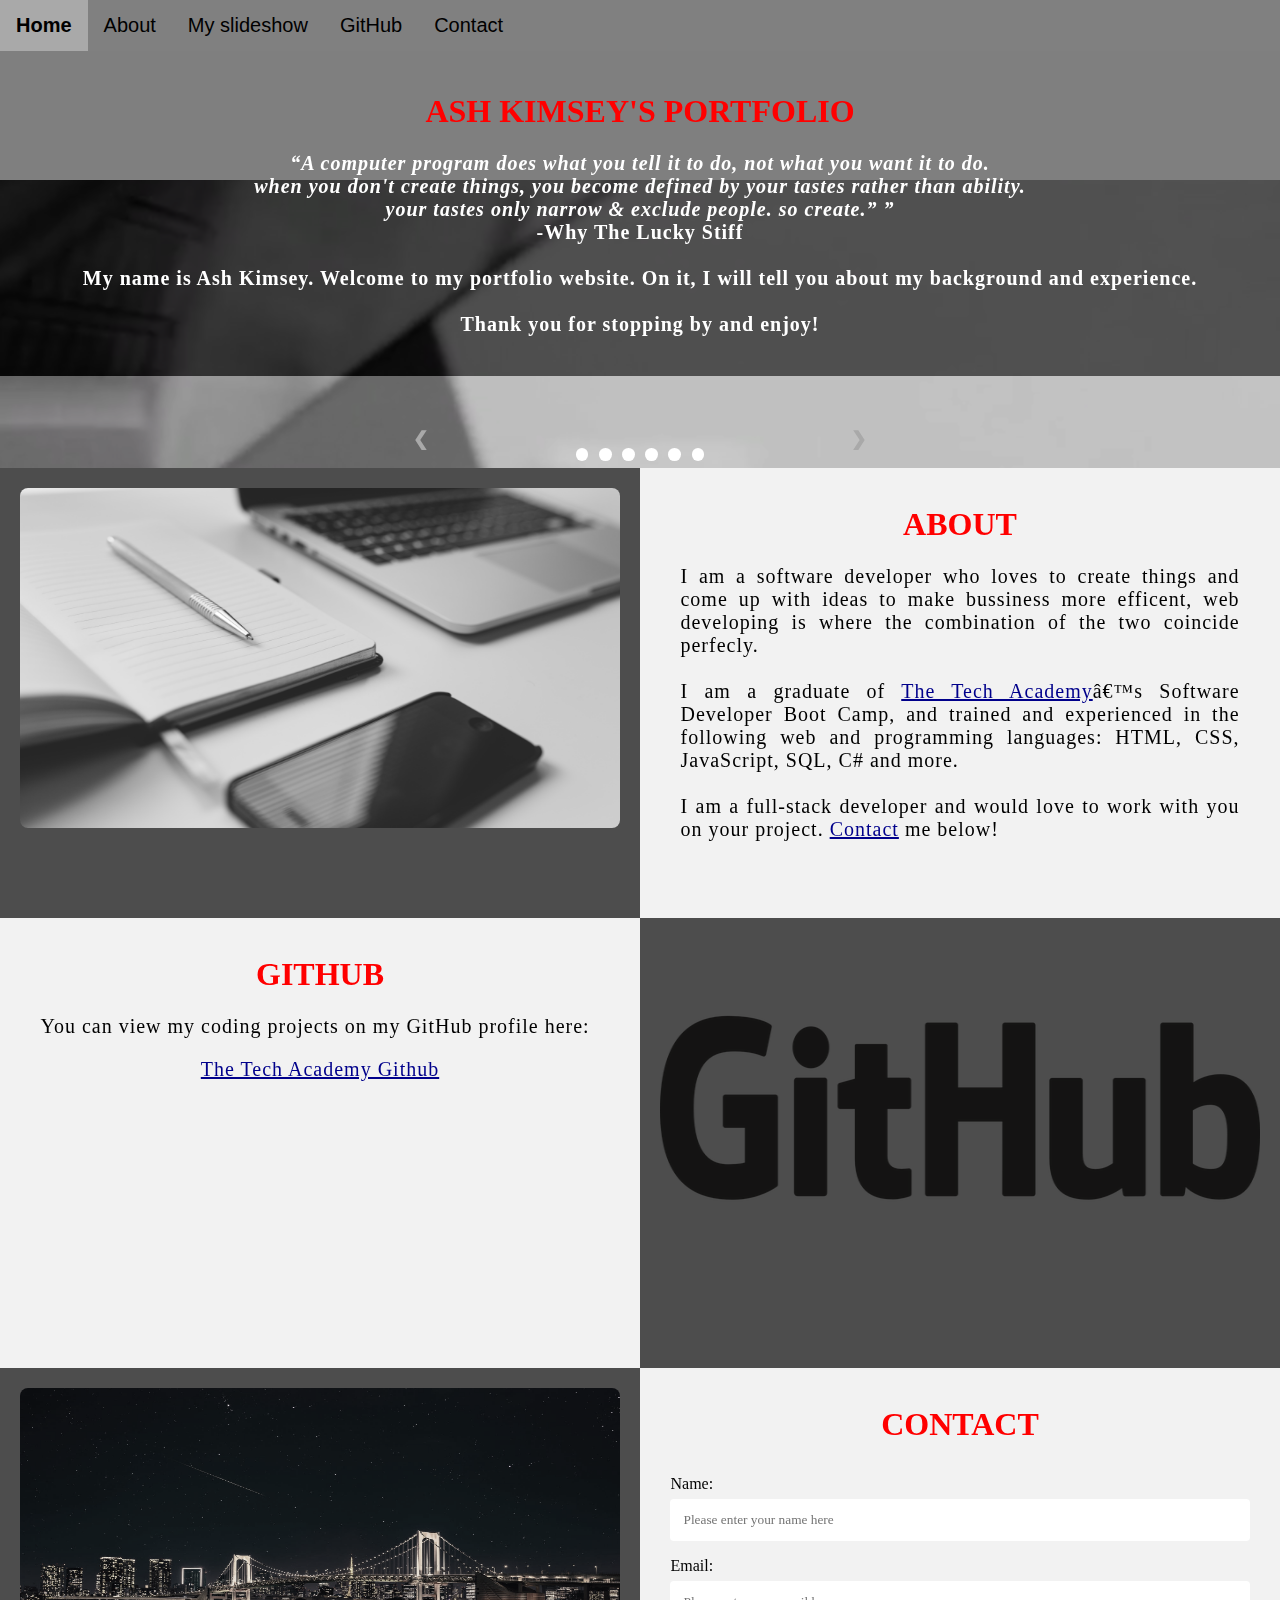
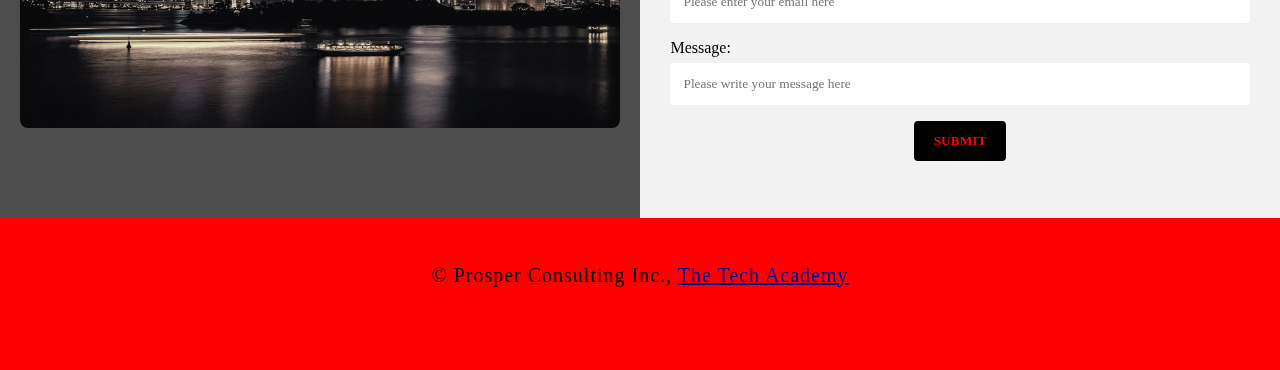
<file: Ash's portfolio/ashs's portfolio.html>
<!DOCTYPE html>
<html>
    <!--Head-->
    <head>
        <meta charset="UTF-8">
        <meta name="viewport" content="width=device-width initial-scale=1.0">
        <title>Ash Kimsey</title>
        <link rel="stylesheet" type="text/css" href="portfolio.css">
        <script src="portfolio.js"></script>
    </head>

    <!--Body-->
    <body class="Background">
        
        <!--Navbar-->
        <div class="Navbar">
            <a class="active" href="#Home">Home</a>
            <a href="#About">About</a>

            <a href="mySlide">My slideshow</a>

            <a href="#GitHub">GitHub</a>

            <a href="#Contact">Contact</a>

        </div>

        <!--Breaks inserted to add space between navbar and the first heading-->
        <br>
        <br>

        <!--Background video-->
        <div id="Home">
            <video autoplay muted loop id="Typing_Video">
                <source src="images/laptop.mp4" type="video/mp4">
                <!--Display message if video fails to run-->
                Your browser does not support HTML5 video.
            </video>
        </div>

        <!--Video text-->
        <div class="Video_Text">
            <h1 class="white-text">Ash Kimsey's Portfolio</h1>
            <strong>
                <p class="center">
                    <q>A computer program does what you tell it to do, not what you want it to do.
                        <br>when you don't create things, you become defined by your tastes rather than ability.
                        <br> your tastes only narrow & exclude people. so create.”
                    </q>
                    <br> -Why The Lucky Stiff
                    <br>
                    <br> My name is Ash Kimsey. Welcome to my portfolio website. On it, I will tell you about my background and experience.
                    <br>
                    <br> Thank you for stopping by and enjoy! 
                </p>
            </strong>
        </div>
         <!-- Slideshow section added -->
         <div id="Slideshow">
            <div id="Slideshow_Background"> 
                <div id="Slideshow_Container">
                    <!-- Slide 1 of 6 -->
                    <div class="mySlides fade">
                        <img class="Slideshow_Images" src="images/ashpic.jpeg" alt="Picture of yourself">
                        <div class="text">I'm available to assist you on your project in any way I can!</div>
                    </div>
                    <!-- Slide 2 of 6 -->
                    <div class="mySlides fade">
                        <img class="Slideshow_Images" src="images/html5_css_javascript.png" alt="HTML, CSS, and JS logos"> 
                        <div class="text">I am a full-stack software developer,<br> trained in:<br>HTML, CSS, JavaScript,</div>
                    </div>
                    <!-- Slide 3 of 6 -->
                    <div class="mySlides fade">
                        <img class="Slideshow_Images" src="images/maxresdefault.jpg" alt="Python logo">
                        <div class="text">the popular programming language Python,</div>
                    </div>
                    <!-- Slide 4 of 6 -->
                    <div class="mySlides fade">
                        <img class="Slideshow_Images" src="images/th.jpg" alt="C# logo">
                        <div class="text">C#, .NET Framework, ASP.NET, MVC, </div>
                    </div>
                    <!-- Slide 5 of 6 -->
                    <div class="mySlides fade">
                        <img class="Slideshow_Images" src="images/Sql.png.crdownload" alt="SQL logo"> 
                        <div class="text">back end development, databases and SQL.</div>
                    </div>
                    <!-- Slide 6 of 6 -->
                    <div class="mySlides fade">
                        <img class="Slideshow_Images" src="images/algorithm.jpg" alt="Replace with a picture of your choosing"> 
                        <div class="text"><a class="white-text" onclick="openForm()" href="#Contact">Contact me now!</a></div> 
                    </div>
                    <!-- Previous and next buttons -->
                    <a class="Previous" onclick="plusSlides(-1)">&#10094;</a>
                    <a class="Next" onclick="plusSlides(1)">&#10095;</a>
                </div>
                <br> <!-- Adds a space between the slideshow images and the dots -->

                <!-- Slideshow dots (these are another way for users to navigate through the slideshow) -->
                <div style="text-align: center">
                    <span class="dot" onclick="currentSlide(1)"></span>
                    <span class="dot" onclick="currentSlide(2)"></span>
                    <span class="dot" onclick="currentSlide(3)"></span> 
                    <span class="dot" onclick="currentSlide(4)"></span> 
                    <span class="dot" onclick="currentSlide(5)"></span> 
                    <span class="dot" onclick="currentSlide(6)"></span> 
                </div>
            </div>
        </div>


        <!--About section-->
        <div class="Row" id="About">
            <!--Left column-->
            <div class="Column_2">
                <img src="images/phone.jpg" width="600" height="300" alt="">
            </div>
            <!--Right column-->
            <div class="Column_1">
                <h1>About</h1>
                <p>
                    I am a software developer who loves to create things and come up with ideas to make bussiness
                    more efficent, web developing is where the combination of the two coincide perfecly. 
                    <br>
                    <br>I am a graduate of <a href="https://www.learncodinganywhere.com" target="_blank">The Tech Academy</a>â€™s Software Developer Boot Camp, and trained and experienced in the following web and programming languages: HTML, CSS, JavaScript, SQL, C# and more. 
                    <br>
                    <br>I am a full-stack developer and would love to work with you on your project. <a href="#Contact">Contact</a> me below!
                </p>
            </div>
        </div>

        <!--GitHub section-->
        <div class="Row" id="GitHub">
            <!--Left column-->
            <div class="Column_1">
                <h1>GitHub</h1>
                <p>
                    You can view my coding projects on my GitHub profile here:
                    <br>
                    <p class="center"><a href="https://github.com/Ashtn15kimsey" target="_blank">The Tech Academy Github</a></p>
                </p>
            </div>
            <!--Right column-->
            <div class="Column_2">
                <a href="https://github.com/the-tech-academy" target="_blank"><img src="images/github.png" alt="GitHub Logo"></a>
            </div>
        </div>

        <!--Contact section-->
        <div class="Row" id="Contact">
            <!--Contact image, left column-->
            <div class="Column_2 Column_tall">
                <img src="images/view.jpeg" width="700" height="500"alt="Contact_Image">
            </div>
            <!--Contact form, right column-->
            <div class="Column_1 Column_tall">
                <h1>Contact</h1>
                <!--This specifies where and how to send the form data; we are leaving it blank-->
                <form action="" method="POST"> <!-- Here we are utilizing a 3rd party service to submit the contact form data, insert your formspree endpoint in the action attribute -->
                    <label>Name:</label>
                        <input type="text" placeholder="Please enter your name here">
                    <label>Email:</label>
                        <input type="text" id="Email" name="Email" placeholder="Please enter your email here">
                    <label>Message:</label>
                        <input type="text" id="Message" name="Message" placeholder="Please write your message here">
                        <input type="submit" value="SUBMIT">
                </form>
            </div>
        </div>

        <!--Footer section-->
        <footer>
            <p>
                <p class="center">&copy Prosper Consulting Inc., <a href="https://www.learncodinganywhere.com/" target="_blank">The Tech Academy</a></p>
                <br>
            </p>
        </footer>
    </body>
</html>
</file>
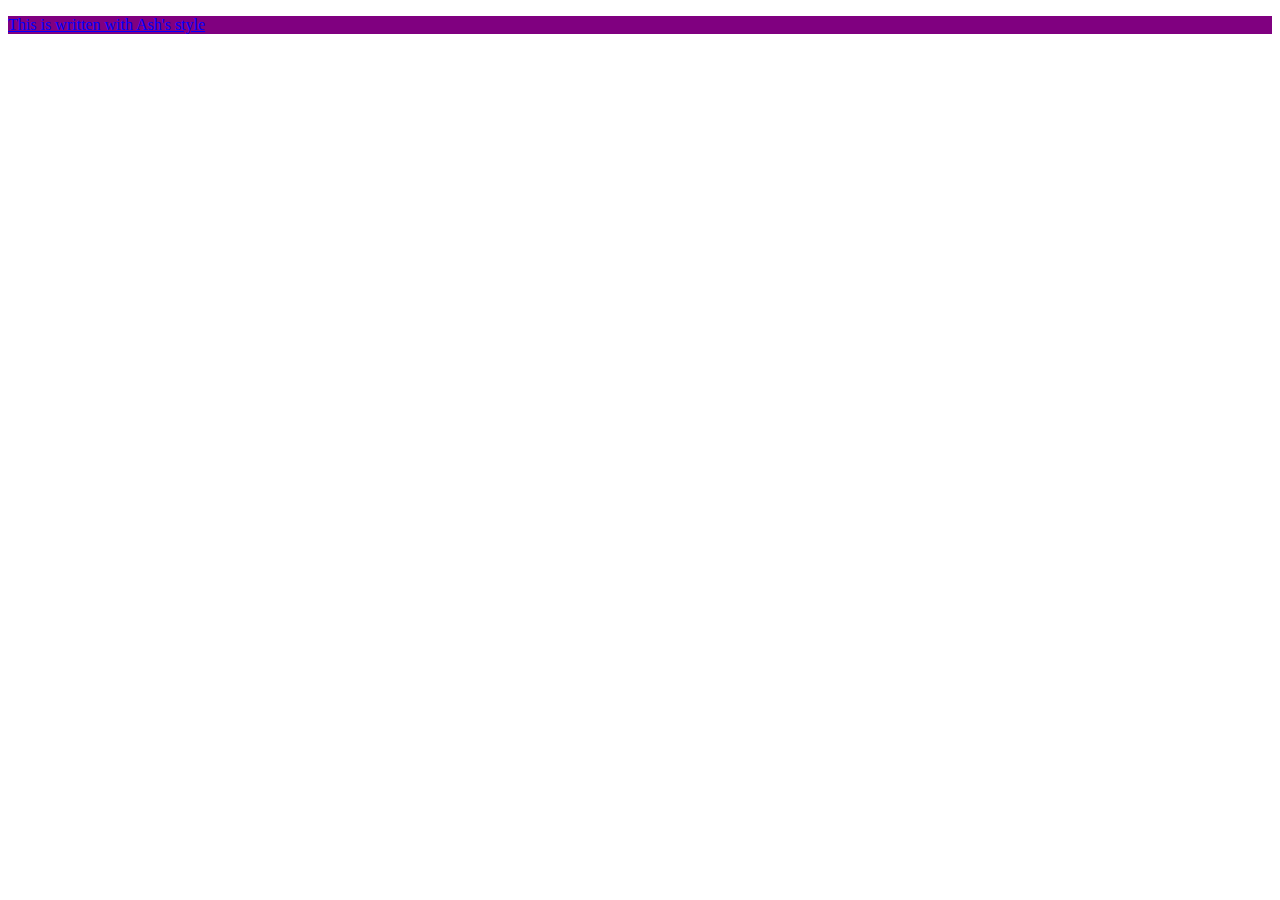
<file: Basic_HTML_and_CSS/Basic_CSS_2.html>
<!DOCTYPE html>
<html>
<body>
<link rel="Stylesheet" type="text/css" href="Basic_HTML_5.html">

  <style>
  h1 {
  text-shadow: 2px 2px #ff0000;
}
  .My_style
  {background-color: purple; color: Blue;
  font-size:midum;
  text-decoration:underline;}</style>
  <p class="My_style"> This is written with Ash's style</p>
  </body>
  </html>
</file>
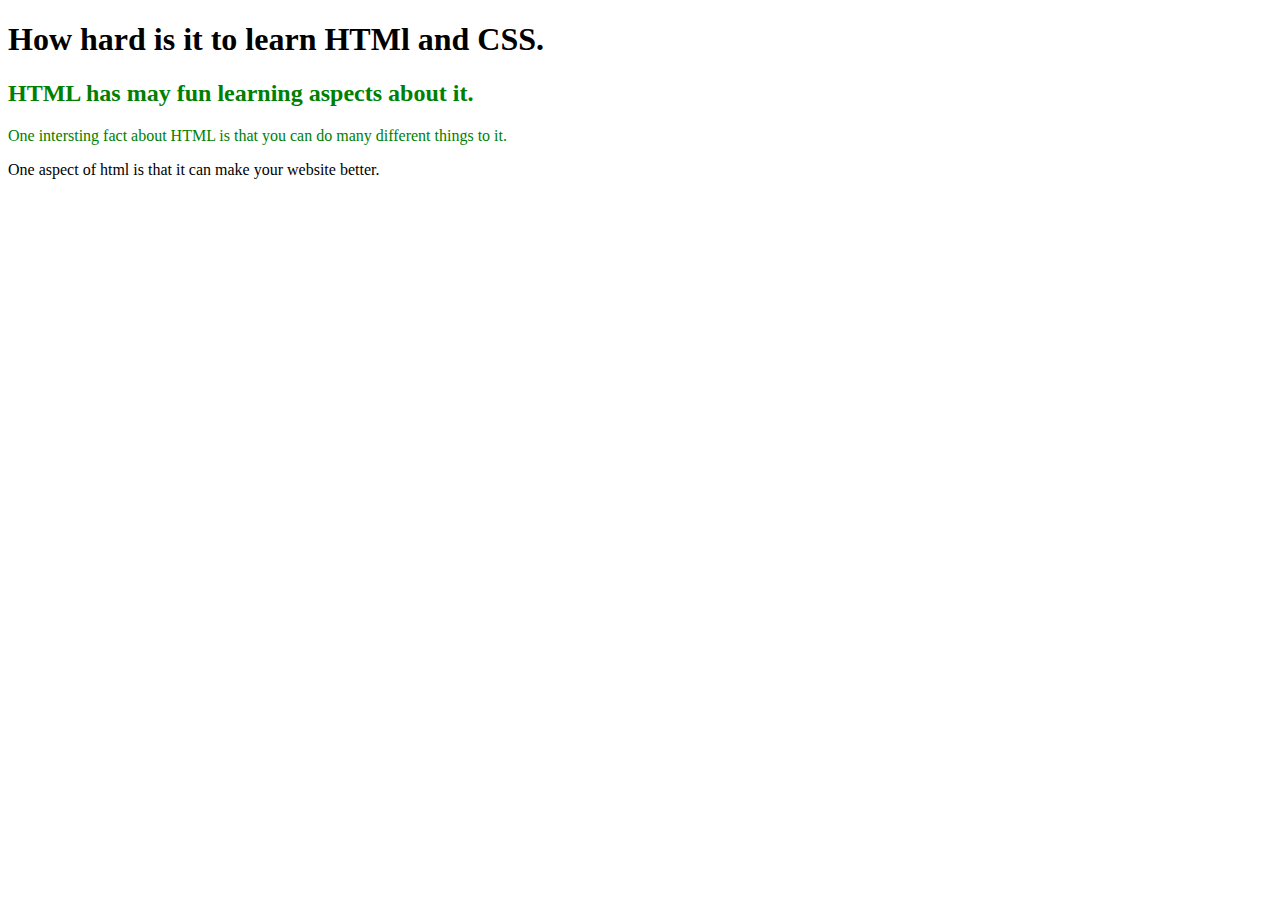
<file: Basic_HTML_and_CSS/Basic_HTML_3.html>
<!DOCTYPE html>
<html lang="en=">
    <head>
	   <title>Basic HTML and CSS?</title>
	  
</head>
<body>
 
      <h1>How hard is it to learn HTMl and CSS.</h1>
      <div style="color:green">
	  <h2> HTML has may fun learning aspects about it.</h1>
      <p>One intersting fact about HTML is that you can do many different things to it.</p>
	  </div>

<p> One aspect of html is that it can make your website better.</p>

</body>
</html>
</file>
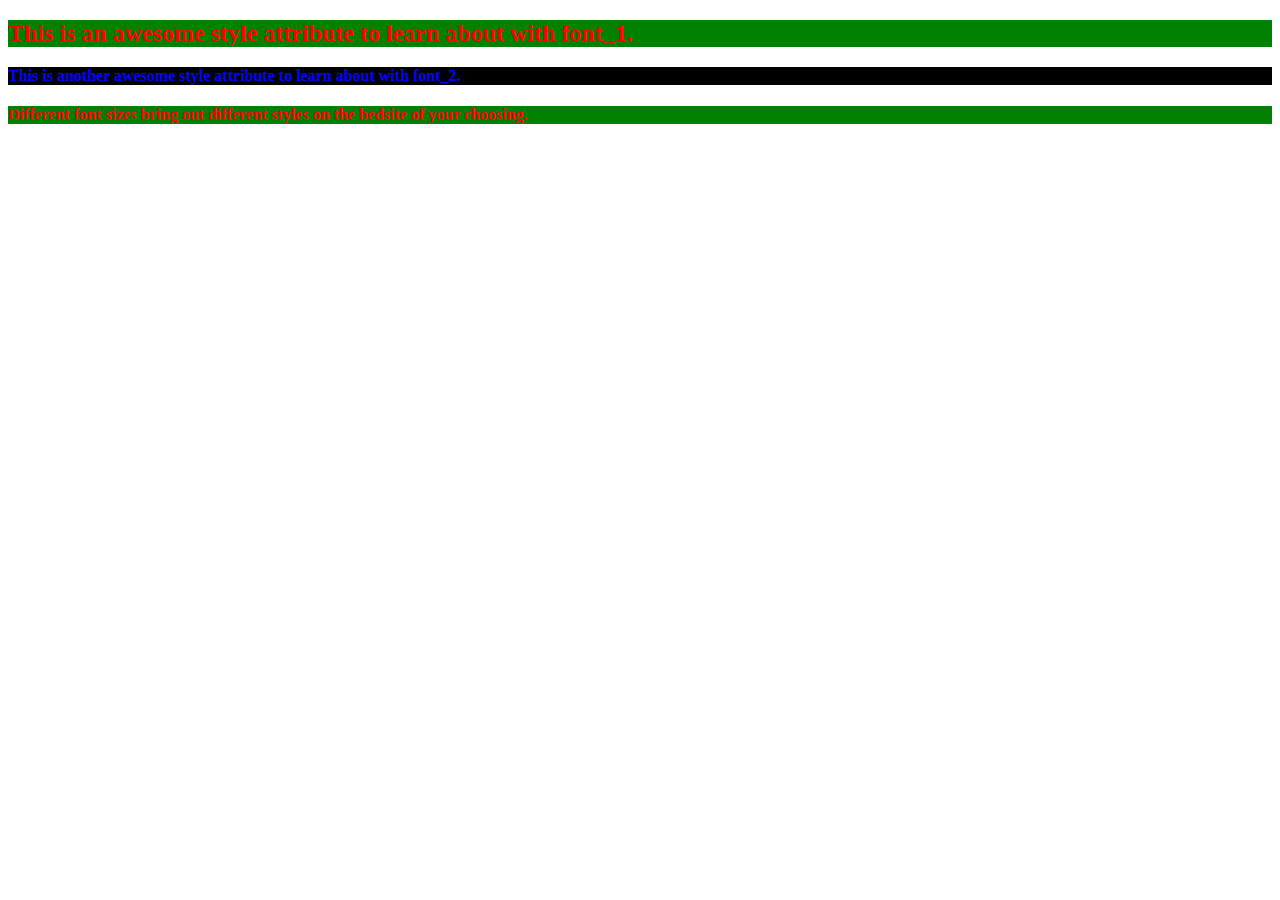
<file: Basic_HTML_and_CSS/Basic_HTML_4.html>
<!DOCTYPE html>
<html>
<body>
   <style>
.font_1
   {background-color:green;color:red;
   font-aize:large;}
 .font_2
 {background-color:black; color:blue; font-size:medium;}</style>
 <h2 class="font_1"> This is an awesome style attribute to learn about with font_1.</h2>
 <h3 class="font_2"> This is another awesome style attribute to learn about with font_2.</h3>
 <h4 class="font_1"> Different font sizes bring out different styles on the bedsite of your choosing.</h4>
 </style>
 </html>
</file>
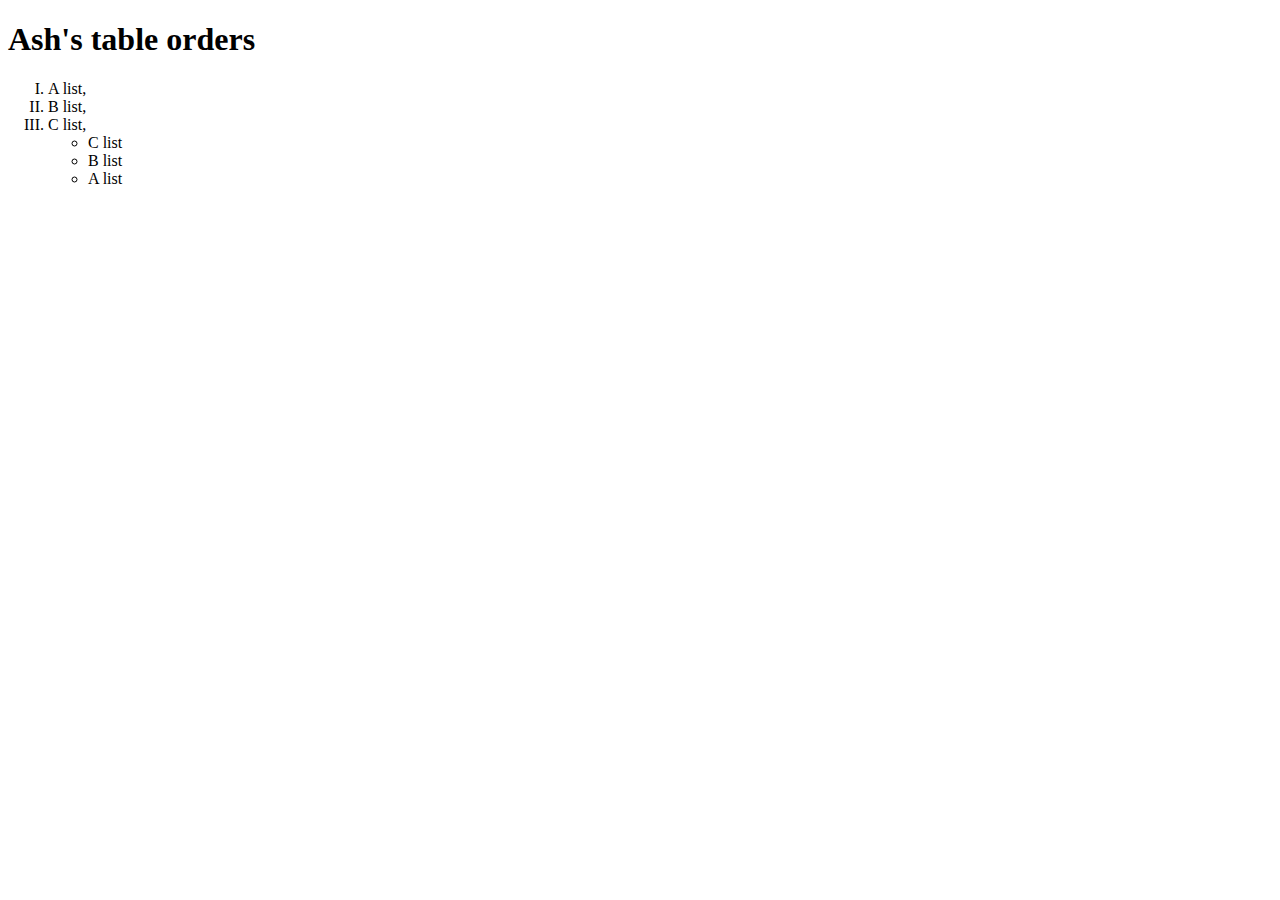
<file: Basic_HTML_and_CSS/HTML_Lists.html>
<!DOCTYPE html>
<html>
  <head>
  
  
    <title> Ash's lists</title>
	
	<table "Width:100%">
	<link rel="stylesheet" type="text/css" href="CSS_Lists.css">
	
     
	<body>
	<h1> Ash's table orders</h1>
	  <ol>
		<li>A list,</li>
		<li>B list,</li>
		<li>C list,</li>
	<ul>
        <li>C list</li>
        <li>B list</li>
		<li>A list</li>
		
	
		
	</table>
	</body>
</html>
</file>
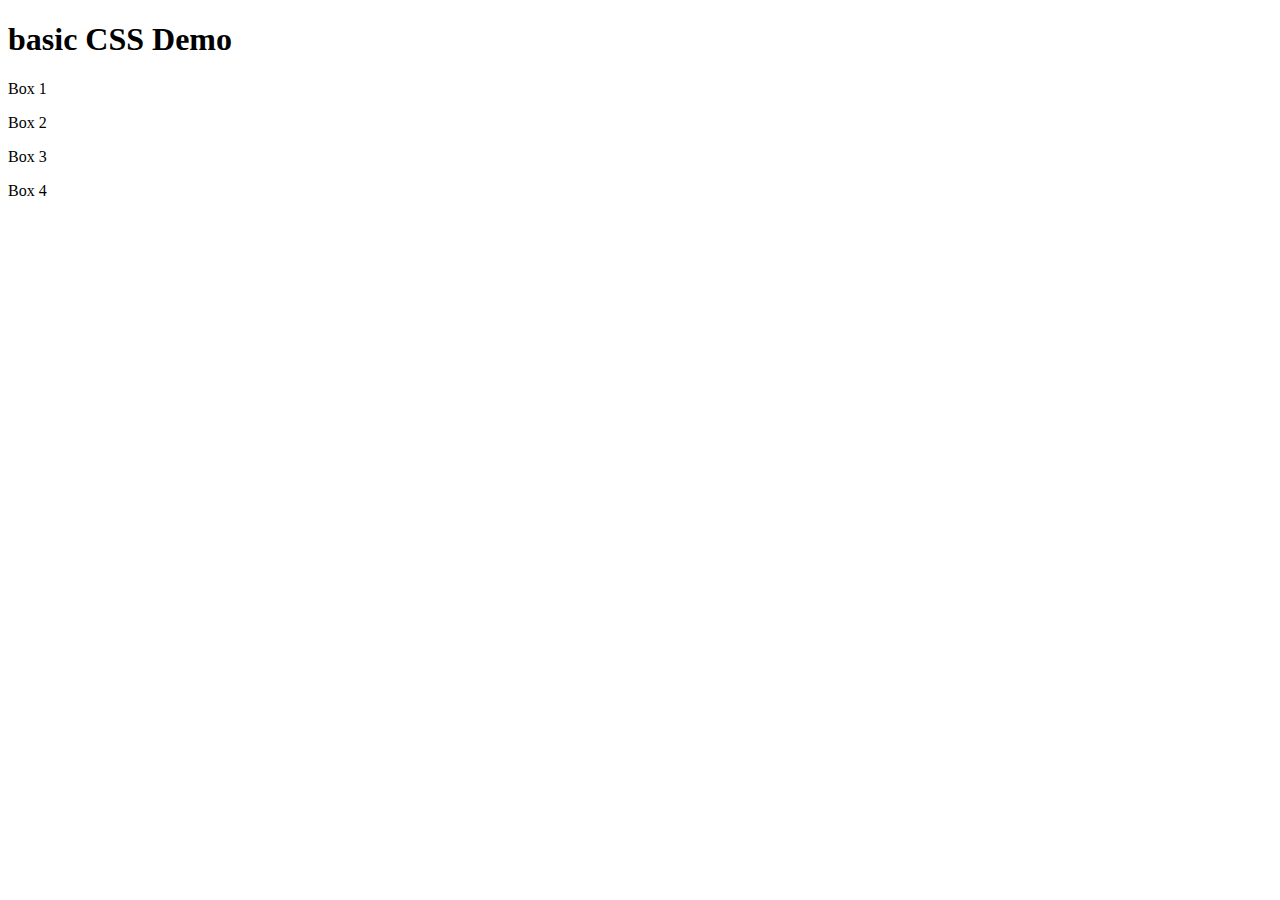
<file: PROJECT/basic_HTML_template.html>
<!DOCTYPE html>
<html lang="en=">
    <head>
        <title>Basic HTML template</title>
        <meta charset="UTF-8">
        </head>
    <body>
        <div>
            <h1>basic CSS Demo</h1>
        </div>

         <div class="container">
             <div class="square">
                 <p>Box 1</p>
             </div> 
             
             <div class="square">
                 <p>Box 2</p>
              </div>
              
             <div class="square">
                  <p>Box 3</p>
                </div>

             <div class="square">
                 <p>Box 4</p>
                 </div>
               </div> 
                
             </body>
            </html>
</file>
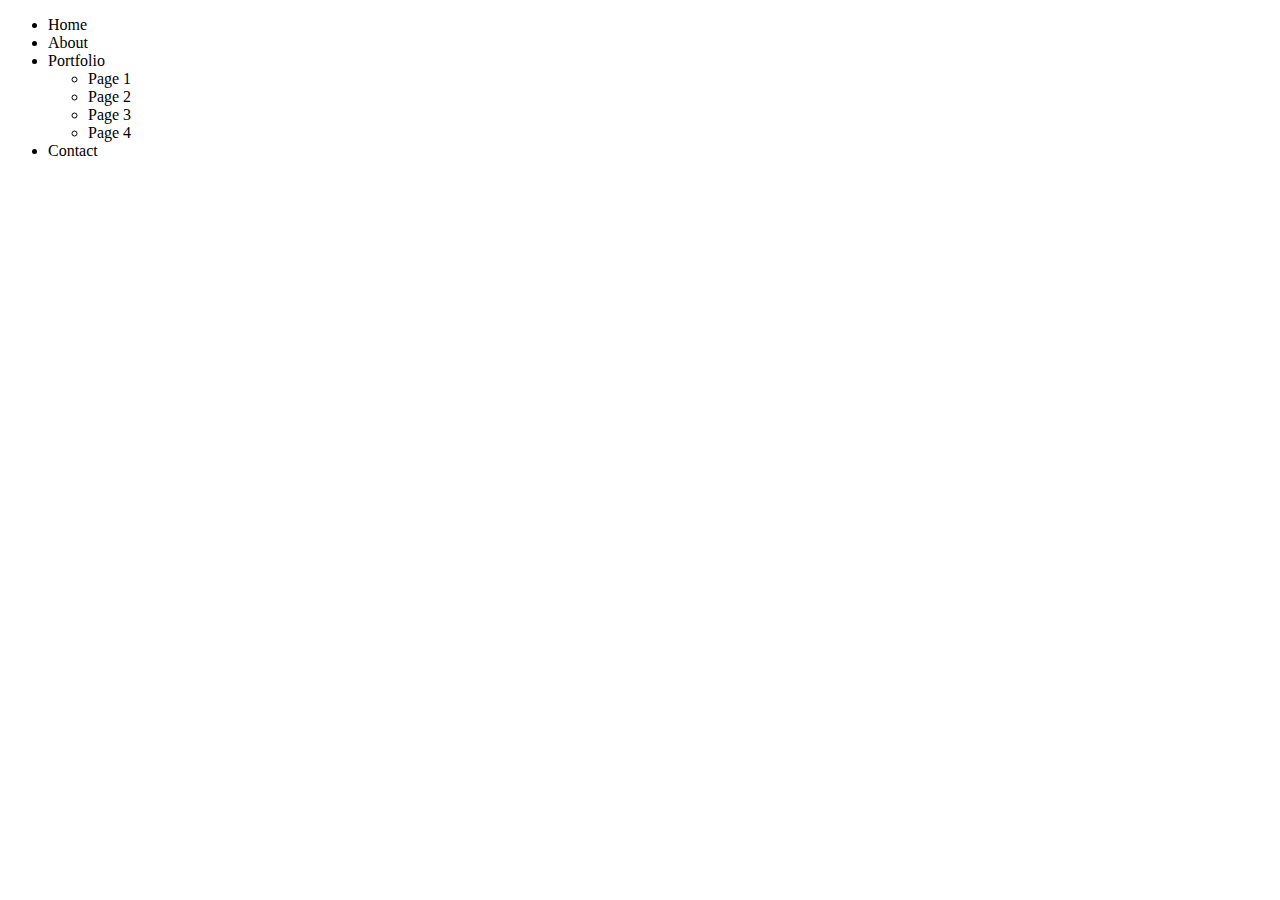
<file: PROJECT/css_menu_rollover.html>
<!DOCTYPE html>
<html lang="en=">
    <head>
        <title>Drop-down menue Demo</title>
        <link rel="Stylesheet" type="text/class" href="menu_rollover.css">

    </head>
    <body>
        <div class="wrap">
            <div class="menu-container">
             <ul class="menu">
                 <li>Home</li>
                 <li>About</li>
                 <li>Portfolio</li>
                 <ul class="submenu">
                     <li>Page 1</li>
                     <li>Page 2</li>
                     <li>Page 3</li>
                     <li>Page 4</li>
                </ul>
            </li>
            <li>Contact</li>
        </li>
    </div>
   </div>
</body>
</html> 
                 </li>
             </ul>   
            </div>
        </div>
    </body>
</html>
</file>
<file: Ash's portfolio/portfolio.css>
/***** GENERAL STYLING *****/
/* Body */
body {
    margin: 0%  /* This ensures our site displays all the way to the edge of the browser screen */
}

/* Heading 1 elements */
h1 {
    text-transform: uppercase; /* Capitalizing all h1 headings */
    font-family: "Trebuchet MS", Optima; /* Sets the font family of all h1 headings */
    text-align: center; /* Centering all h1 elements */
    margin-top: 3%; /* Adds a small margin above h1 elements */
    color: red; 
}

/* Heading 1 element hover effect */
h1:hover {
    filter: grayscale(5%); /* Adds a slightly gray filter to the h1 headings when hovered over */
    transform: scale(1.1); /* When the h1 elements are hovered over they increase in size by 1.1 */
    transition: transform 1s; /* This causes the transformation to last 1 second */
}

/* Styling for portfolio title text */
.white-text {
    color: red; /* This is used to change the color of the portfolio title text */
}

/* Paragraph elements */
p {
    font-family: Perpetua, Rockwell Extra Bold;
    text-align: justify; /* Justify text within paragraph elements */
    letter-spacing: 1px; /* This expands the text slightly */
    font-size: 20px;
    padding-left: 20px; /* Adds padding to the left of the paragraph element */
    padding-right: 20px; /* Adds padding to the right of the paragraph element */
}

/* Paragraph element hover effect */
p:hover {
    transition: transform 1s; /* This makes the transform effect last 1 second */
	transform: scale(1.01); /* This makes the paragraphs increase slightly in size when hovered over */
}

/* Center class - this applies to all elements with the class "center" */
.center {
    text-align: center; /* This center aligns the text */
}

/* Center class hover effect - This only affects the quote, github link, and footer */
.center:hover {
    transition: transform 2s; /* This makes the transform effect last 2 seconds */
    transform: scale(1.1); /* This makes the elements with class "center" increase in size by 1.1 when hovered over */
}

/* Anchor elements */
a {
    color: darkblue; /* This ensures all links are blue */
}

/* Quotation elements */
q {
    font-style: italic; /* This makes the quote italicized */
}

/* Image elements */
img {
    filter: grayscale(75%); /* This rids our pictures of 75% of their color */
    border-radius: 8px; /* Gives all images slightly rounded corners */
    max-width: 100%; /* Ensures all images stay within the width of their container */
    height: 340px; /* Sets the height of all images */
    display: block; /* By specifying block display we can ensure our images are able to be centered */
    margin-left: auto; /* In combination with "margin-right: auto" this centers all images */
    margin-right: auto;
}

/* Image element hover effects */
img:hover {
	filter: grayscale(5%);  /* Brings back most of the image's color when hovered over */
    transition: transform 1s; /* Transition lasts 1 second */
	transform: scale(1.1); /* Image is increased slightly when hovered over */
}

/* The @media rule is used in media queries to apply different styles for different media/types of devices */
/* On screens 576px and smaller the images will be 100px tall and centered vertically in the column */
@media screen and (max-width: 576px) {
    img {
        height: 100px;
        margin-top: 150px;
    }
}

/* Styling for footer element */
footer {
    padding: 2%; /* This gives the footer padding that is equal to 2% of the width of the element's area */
    background-color: red;
}
/***** END OF GENERAL STYLING *****/

/***** NAVBAR STYLING *****/
.Navbar {
    overflow: hidden; /* This ensures that any content that overflows beyond the boundary of our nav bar is not displayed */
    background-color: grey; /* This colors the navbar black */
    position: fixed; /* This keeps the navbar at the top of the screen as we scroll */
    top: 0; /* This ensures no space is displayed above the navbar */
    width: 100%; /* This makes the navbar span the entire width of the page */
    z-index: 1; /* This ensures other elements don't display over the navbar */
    -webkit-animation: moveNav 5s; /* This applies the moveNav animation below for Safari 4.0 - 8.0 */
    animation: moveNav 5s; /* This applies the moveNav animation for all other browsers */
}

/* moveNav animation effect for moving the nav bar in from the left of the screen */
@keyframes moveNav {
    from {left: -100vw;} /* The navbar is starting off screen to the left */
    to {left: 0vw;} /* This moves the navbar into place on the screen */
}

/* Navbar links */
.Navbar a {
    float: left; /* This specifies that the text floats on the left on the navbar */
    display: block; /* This ensures that other text will be displayed on the same line or row, instead of a new line */
    color: black; /* This is the font color for text on our navbar */
    padding: 14px 16px; /* This adds padding around our text */
    text-decoration: none; /* This gets rid of the underlines under the text on our navbar */
    font-family: Avant Garde, Helvetica; /* This specifies the font family for text on our navbar */
    font-size: 20px; /* This specifies the font size for text on our navbar */
    text-align: center; /* This centers the text within its container */
    position: relative; /* This sets the text relative to its normal positioning, allowing us to use the animation below */
    -webkit-animation: moveNavText 5.75s; /* Animation for Safari 4.0 - 8.0 */
    animation: moveNavText 5.75s; /* Applies the moveNavText animation for 5.75s */ 
}

/* moveNavText animation effect for moving the navbar text from above the view to the navbar */
@keyframes moveNavText {
    from {top: -100vw;} /* This sets the navbar text 100% above the viewport */
    to {top: 0vw;} /* This lowers the navbar text onto the navbar */
}

/* Screens 576px and smaller will display navbar links equally distributed */
@media screen and (max-width: 576px) {
    .Navbar a{
        width: 25%; /* This makes each link take up 1/4 of the navbar */
        font-size: 12px;
    }
}

/* Navbar hover effects */
.Navbar a:hover {
    background-color: #f4f4f4; /* Defines the background color that will display when you hover over the link */
    color: black; /* This defines the font color that will display when navbar a elements are hovered over */
    font-weight: bold; /* This makes the text on the navbar bold when hovered over */
}

/* Navbar home button */
.Navbar a.active { /* This targets the a element on the navbar with the "active" class */
    background-color: darkgray;
}
/***** END OF NAVBAR STYLING *****/

/***** VIDEO STYLING *****/
/* Formatting for background video */
#Typing_Video {
    position: fixed; /* This fixes the video to the page */
    right: 0; /* This ensures there is no space between the edge of the video and the edge of the page */
    bottom: 0; /* This ensures no space between the bottom of the video and the bottom of the page */
    min-width: 100%; /* This ensures the video is displayed across the full width of the page */
    z-index: -1; /* This places the video behind the other elements on the page */
}

/* Screens that are 576px and smaller will not display the background video */
@media screen and (max-width: 576px) {
    #landscape_Video {
        display: none;
    }
}

/* Texts over the video */
.Video_Text {
    background: rgba(0, 0, 0, 0.5); /* This provides a semi-transparent background for the text to sit over */
    color: white; /* Makes the font color white */
    width: 100%; /* Ensures the video-text container fills the width of the video */
    padding: 20px; /* This adds padding around the video-text container so that the background goes slightly beyond the text */
    position: relative; /* This sets the text relative to its normal positioning, allowing us to use the animation below */
    -webkit-animation: moveVideoText 5.75s;
    animation: moveVideoText 5.75s;
}

/* This animation effect causes the overlay video text to move up from the bottom of the page upon page load */
@keyframes moveVideoText {
    from {top: -100vw;} /* This sets the position of the video text to above the viewport */
    to {top: 0vw;} /* This moves the video text to the normal positioning on the viewport */
}
/***** END OF VIDEO STYLING *****/

/***** TABLE STYLING -  this section covers the styling of the columns and rows within the table *****/
* { /* The asterisk is a universal selector that applies this effect to all elements on the page */
    box-sizing: border-box; /* This creates a box with a border within which we will place most of our text */
} 

.Column_1 {
    float: left;
    width: 50%; /* This ensures the column takes up half of the page width */
    padding: 10px;
    padding-top: 3%; /* This ensures there is space between the top of the column and our headings */
    height: 400px; /* This sets the height of the column to 400px -  this may need to be adjusted depending on the text you enter */
    background-color: #f2f2f2; /* Sets the background color of the columns with class Column_1 */
}

/* Screens 576px and smaller will display a scroll bar if the text overflows the column height */
@media screen and (max-width: 576px) {
    .Column_1 {
        overflow: auto;
    }
}

.Column_2 {
    float: left;
    width: 50%;
    padding: 10px;
    padding-top: 1.9%;
    height: 400px;
    background-color: #4d4d4d;
}

/* This class is applied to the columns in the final row, overriding the height and padding to provide more room for the contact form  while keeping the rest of the formatting from Column_1 or Column_2 */
.Column_tall {
    padding-top: 3.5%;
    height: 450px;
}

/* This inserts something after the content of selected elements (in this case the elements with class "Row") */
.Row:after {
	content: ""; /* By leaving this blank, we are allowing the footer (covered lower down) to be displayed - removing it makes the footer overwrite a column */
	display: table; /* The display property specifies the type of display behavior; the table value tells the browser to treat the element as a table */
	clear: both; /* This clears any other elements from floating on the left or the right of an element */
}
/***** END OF TABLE STYLING *****/

/***** CONTACT FORM STYLING *****/
/* input[type=text] targets all text input sections of the contact form */
input[type=text] {
    width: 100%; /* Each input box covers the full width of the container */
    padding: 12px; /* Adds padding within the text box */
    border: 1px solid rgba(204, 204, 204, 0); /* Setting a solid border and its color */
    border-radius: 4px; /* Slightly rounds the corners of the text box border */
    box-sizing: border-box; /* This creates a box with a border around the contact form input boxes */
    margin-top: 6px; /* Adds a margin to the top of the text box */
    margin-bottom: 16px; /* Adds a margin to the bottom of the text box */
    resize: vertical; /* This allows the user to resize the text boxes vertically */
    font-family: Perpetua, Rockwell Extra Bold;
}

/* Hover effects for input boxes */
input[type=text]:hover {
    box-shadow: 0 0 5px #00004d inset; /* This creates a blue shadow in the text box when hovered over by the user */
}

/* Submit button */
input[type=submit] {
    background-color: black; /* Sets the background color of the submit button to black */
    color: red; /* Sets the font color of the Submit button to white */
    font-weight: bold; /* Makes the font of the submit button bold */
    padding: 12px 20px; /* Adds padding to the submit button */
    border: none; /* Removes the border from the submit button */
    border-radius: 4px; /* Gives the submit button the same rounded corners as the text boxes */
    cursor: pointer; /* Changes the cursor to pointer when over the submit button */
    display: block; /* Allows the submit button to be centered */
    margin-left: auto; /* In combination with "margin-right: auto" this will center the submit button */
    margin-right: auto;
    font-family: Perpetua, Rockwell Extra Bold;
}

/* Hover effect for submit button */
input[type=submit]:hover {
    background-color: white; /* Turns the background of the submit button white when the user hovers over it */
    color: black; /* Turns the font black when hovered over */
    transform: scale(1.5); /* Makes the button increase 1.5 times in size */
    transition: transform 1.5s; /* Makes the transform effect last 1.5 seconds */
}

/* Form element */
form {
    border-radius: 10px; /* Rounds the corners of the contact form */
    background-color: #f2f2f2; 
    padding: 10px; /* Adds padding to the contact form */
    font-family: "Trebuchet MS", Optima;
}
/***** END OF CONTACT FORM STYLING *****/
#Slideshow_Background {
    background: rgba(255, 255, 255, 0.35); /* This creates a slightly transparent white background that's palced over the video in the background */    
}

.mySlides{
    display: none; /* This prevents the images from being displayed, we will use JS to display these */
}

/* Slideshow section / container */
#Slideshow_Container {
    width: 39.5vw; /* Relative sizing of the container for the slidewshow set to 39.5% of the viewport width */
    height: auto; /* The height of the container is automatically adjusted based on the content it is displaying */
    padding-top: 4%; /* Adds a small padding to the top of the slideshow container */
    position: relative; /* This sets the container relative to its normal positioning */
    margin:auto; /* This will horizontally center the container on the page */
}

/* Images contained within the slideshow */
.Slideshow_Images {
    vertical-align: middle; /* This centers the images vertically within the slideshow container */
    height: auto; /* The height of the images is automatically adjusted based on the content, ie if your images are different sizes, they will display as different sizes */
    box-shadow: 0px 5px 10px 12px rgba(0, 0, 0, .75); /* Adds a shadow around the slideshow images */
    width: 100%; /* The width of the images is automatically adjusted based on the content */
}

/* Next and previous buttons */
.Previous, .Next {
    cursor: pointer; /* Changes the mouse to a pointer when the buttons are selected */
    position: absolute; /* This makes the next and previous buttons positioned relative to the slideshow container */
    top: 50%; /* This moves the buttons up in the slideshow container */
    width: auto; /* The width of the buttons is automatically adjusted based on the content */
    padding: 2vw; /* Adds padding equal to 2% of the viewport width */
    color: darkgray; 
    font-weight: bold;
    font-size: 1.5vw;
    border-radius: 0 3px 3px 0; /* Adds a slightly rounded border on the top and bottom right corners */
    user-select: none; /* This property makes it so that the user cannot highlight the text */
    transition: 0.6s ease; /* This specifies the details of the hover transition for these elements */
}

/* Positioning the next button on the right hand side */
.Next {
    right: 0; /* This moves the next button to the right side of the slideshow container */
    border-radius: 3px 0 0 3px; /* This changes the border radius on the next button to the top and bottom left of the button */
}

/* Hover effect on slide show buttons */
.Previous:hover, .Next:hover {
    background-color: rgba(0, 0, 0, 0.8); /* Makes the background of the arrows a transparent gray color */
    color: white; /* Makes the arrows white when hovered over */
}

/* Slideshow text */
.text {
    color: white; 
    padding: 1vw;
    position: absolute; /* This ensures the text is positioned within the image */
    bottom: 0; /* This property sets the text at the bottom of the image */
    width: 100%; /* The element covers the full width of the image */
    text-align: center; /* The text is center aligned within the image */
    font-family: Perpetua, Rockwell Extra Bold;
    letter-spacing: .1vw; /* This gives slight spacing between the letters */
    font-size: 1.5vw; /* Font size is relative to the size of the viewport width */
    background-color: rgba(0, 0, 0, 0.75); /* Gives a slightly transparent black background */
    font-weight: bold;
    border-radius: 0px 0px 7px 7px; /* Gives the text background rounded corners on the bottom left and right corners */
}

/* Styling of the dots under the slideshow */
.dot {
    cursor: pointer; /* The cursor changes to pointer when hovered over the dots */
    height: 1vw; /* The dots are sized relative to the viewport width */
    width: 1vw;
    margin: .25vw; /* adds additional spacing between the dots */ 
    background-color: white; /* Makes the dots white */
    border-radius: 50%; /* Makes the dots circles by rounding each corner */
    display: inline-block; /* Allows the dots to sit next to eachother rather than on a new line */
    transition: background-color 0.6s ease; /* When clicked on the dots transition to a different color when clicked or hovered over (the affect is defined below) */
    z-index: 1; /* This ensures the dots will be displayed above any other elements */
}

/* Hover effect for slideshow dots */
.active, .dot:hover {
    background-color: red; /* Sets the color of the dots when active or hovered over */
}

/* Fading animation for slideshow */
.fade {
    animation-name: fade; /* Fade animation is defined below */
    animation-duration: 1.2s; /* The animation lasts 1.5 seconds */
    -webkit-animation-name: fade; /* Same as above for Safari 4.0-8.0 */
    -webkit-animation-duration: 1.5s;
}

@-webkit-keyframes fade {
    from {opacity: .4;} /* Image starts transparent */
    to {opacity: 1;} /* Image ends opaque */
}

@keyframes fade {
    from {opacity: .4;} /* Image starts transparent */
    to {opacity: 1;} /* Image ends opaque */
}
/***** End Slideshow Styling *****/

/***** Table Styling -  this section covers the styling of the columns and rows within the table *****/
* { /*The asterisk is a universal selector that applies this effect to all elements on the page */
    box-sizing: border-box; /* This creates a box with a border within which we will place most of our text */
} 

.Column_1 {
    float: left;
    width: 50%; /* This ensures the column takes up half of the page width */
    padding: 1.6%;
    height: 450px; /* This sets the height of the column to 400px -  this may need to be adjusted depending on the text you enter */
    background-color: #f2f2f2; /* Sets the background color of the left columns */
}

/* The @media rule is used in media queries to apply different styles for different media/types of devices */
/* Screens 576px and smaller will display a scroll bar if the text overflows the column height */
@media screen and (max-width: 576px) {
    .Column_1 {
        overflow: auto;
    }
}

.Column_2 {
    float: left;
    width: 50%;
    padding: 1.6%;
    height: 450px;
    background-color: #4d4d4d;
}

/* This inserts something after the content of selected elements (in this case the elements with class "Row") */
.Row:after {
	content: ""; /* By leaving this blank, we are allowing the footer (covered lower down) to be displayed - removing it makes the footer overwrite a column */
	display: table; /* The display property specifies the type of display behavior; the table value tells the browser to treat the element as a table */
	clear: both; /* This clears any other elements from floating on the left or the right of an element */
}
/***** End of Table Styling *****/

/***** Contact Form Styling *****/
/* Button used to open the contact form - fixed at the bottom of the page */
.Pop_Up_Button {
    position: fixed; /* The element is positioned relative to the viewport and stays in the same location no matter what */
    bottom: 1.75vw; /* Positions the button slightly up from the bottom of the viewport */
    right: 1.75vw; /* Positions the viewport slightly right from the side of the viewport */
    width: 25vw; /* Sets the width relative to the viewport width */
    background-color: white; /* Sets the background color of the button to white */
    color: black; /* Sets the color of the button text to black */
    border: solid black; /* This makes a solid black border around the button */
    cursor: pointer; /* This changes the cursor when hovered over the button to a pointer */
    -webkit-animation: movePopup 5s; /* Animation for 5 seconds for Safari 4.0-8.0 */
    animation: movePopup 5s; /* Animation set for 5 seconds */
}

/* movePopup animation moves the button from off the right side of the screen to its fixed location on the viewport */
@keyframes movePopup {
    from {right: -40vw;} 
    to {right: 1.75vw;}
}

@-webkit-keyframes movePopup {
    from {right: -40vw;} 
    to {right: 1.75vw;}
}

/* Styling for the contact form */
.form-popup {
    border: 3px solid #f0f1f0; /* Creates a solid light gray border around the contact form */
    z-index: 8; /* This z-index ensures the contact form shows above all other elements on the page */
    display: none; /* Set the display to none, we will use JavaScript to show the contact form */
    position: fixed; /* The form stays in the same location no matter what */
    bottom: .5vw; /* Slightly up from the bottom of the viewport */
    right: .5vw; /* Slightly in from the right side of the viewport */
}

/* Form styling */
.form-container {
    max-width: 49vw; /* Relative sizing of the form container - 49% of the viewport width */
    padding: 1vw; /* Adds padding between the form-popup and the form-container */
    background-color: white; 
}

/* Input fields */
.form-container input[type=text] {
    width: 100%; /* The input boxes completely fill the width of the form-container */
    padding: .93vw; /* Adds padding to the input boxes */
    margin: .6vw 0 .6vw 0; /* Adds space between the input boxes and the labels */
    border: none; /* Removes the border from the input boxes */
    background: Gainsboro; /* Sets the background color of the input boxes */
    font-size: 1vw; /* Relative font sizing based on the width of the viewport */
}

/* General styling for all buttons */
button {
    font-family: "Trebuchet MS", Optima;
    letter-spacing: .3vw; /* Adds slight spacing between the letters */
    font-size: 1.5vw; /* Relative sizing of text */
    font-weight: bold; 
    padding: 1.5vw; /* Adds padding to the text in the button */
    cursor: pointer; /* Changes the cursor to pointer over button elements */
    width: 100%; /* Sets the width of the buttons to 100% of their containers */
    height: auto; /* Allows the height to be resized depending on the content showing */
}

/* Hover effect for contact and submit buttons */
button:hover, .form-container .btn:hover {
    color: white; /* This makes the text in the buttons white when hovered over */
    background-color: black; /* The background of the button changes to black when hovered over */
    transition-duration: 1s; /* This makes the transition last 1 second */
    -webkit-transition-duration: 1s; /* For Safari 4.0-8.0 */
    border-color: silver; /* The border turns silver when the button is hovered over */
}

/* Submit button */
.form-container .btn {
    background-color: white; 
    color: black;
    border-color: black;
    margin-bottom: 1vh; /* Adds space between the submit button and the close button */
}

/* Close button */
.form-container .cancel {
    background-color: black;
    color: white;
    border-color: gray;
}

/* Styling for close button on hover */
.form-container .cancel:hover {
    color: white;
    background-color: darkred;
    transition-duration: 1s;
    -webkit-transition-duration: 1s;
    border-color: black;
}
/***** End of Contact Form Styling *****/
</file>
<file: Basic_HTML_and_CSS/CSS_Lists.css>
ol{list-style-type:upper-roman;}
un{list-style-type:square;}
</file>
